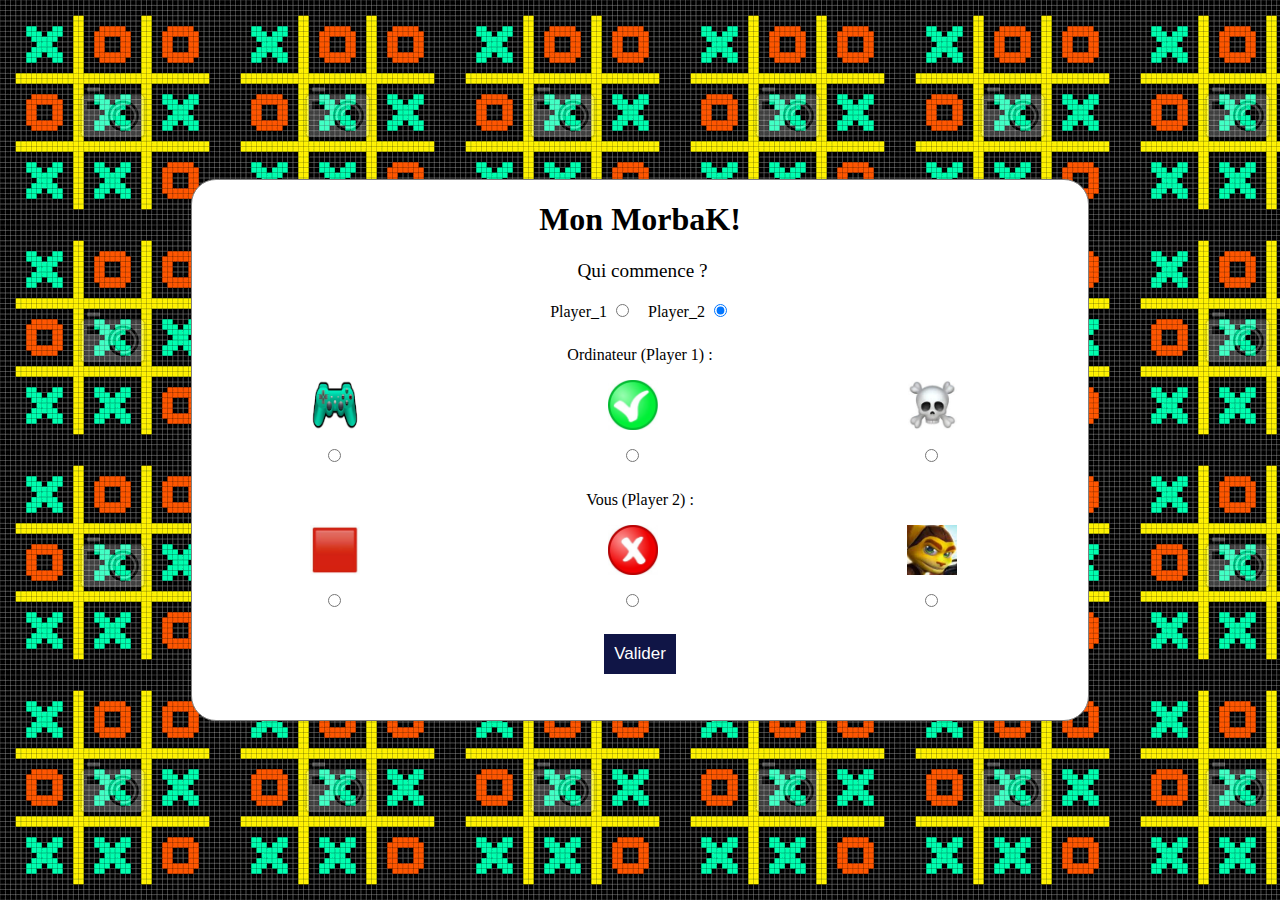
<file: index.html>
<!DOCTYPE html>
<html lang="en">
<head>
    <meta charset="UTF-8">
    <meta http-equiv="X-UA-Compatible" content="IE=edge">
    <meta name="viewport" content="width=device-width, initial-scale=1.0">
    <title>jeu du Morpion (menu)</title>
    <link rel='shortcut icon' href="./favicon/favicon.png" type="image/x-icon">
    <link rel="stylesheet" href="./css/style0.css">
    <script  src="./js/app0.js" defer></script>
</head>
<body>
    <div class="div_content">
        <div class="menu">
            <div>
                <h1 class="title_menu">Mon MorbaK!</h1>
            </div>
            <p class="text_option">Qui commence ? 
                    <div class="textOptionContainer">
                        
                        <div class="inlineText1">
                            <label for="p1">Player_1</label>
                            <input class="play1" type="radio" id="p1" name="choiceBegin" value="p1">

                        </div>
                        <div class="inlineText2">
                            <label for="p2">Player_2</label>
                            <input class="play2" checked type="radio" id="p2" name="choiceBegin" value="p2">

                        </div>
                    </div>
               
                   
               
            </p>
            <div class="div_choice_content">
                <div class="all_content1">
                    <p class="player1">Ordinateur (Player 1) :</p>
                    <div class="content_div_img1">
                        <div>
                            <label for="img1"><img class="img1" src='./img/manette.png'></label><br>
                            <input class="input1" type="radio" id="img1" name="img_player1" value="img1">
                        </div>
                        <div>
                            <label for="img2"><img class="img2" src='./img/true.png'></label><br>
                            <input class="input2" type="radio" id="img2" name="img_player1" value="img2">
                        </div>
                        <div>
                            <label for="img3"><img class="img3" src='./img/mort.png'></label><br>
                            <input class="input3" type="radio" id="img3" name="img_player1" value="img3">
                        </div>

                    </div>
                </div>
                <div class="all_content2">
                    <p class="player2">Vous (Player 2) :</p>
                    <div class="content_div_img2">
                        <div>
                            <label for="img1"><img class="img4" src='./img/carre.png'></label><br>
                            <input class="input4" type="radio" id="img1" name="img_player2" value="img4">
                        </div>
                        <div>
                            <label for="img2"><img class="img5" src='./img/false.png'></label><br>
                            <input class="input5" type="radio" id="img2" name="img_player2" value="img5">
                        </div>
                        <div>
                            <label for="img3"><img class="img6" src='./img/child.png'></label><br>
                            <input class="input6" type="radio" id="img3" name="img_player2" value="img6">
                        </div>
                    </div>
                </div>
                <div class="content_but">
                    <button type="button" id="but_commit">Valider</button>
                </div>
            </div>
        </div>
    </div>   
</body>
</html>
</file>
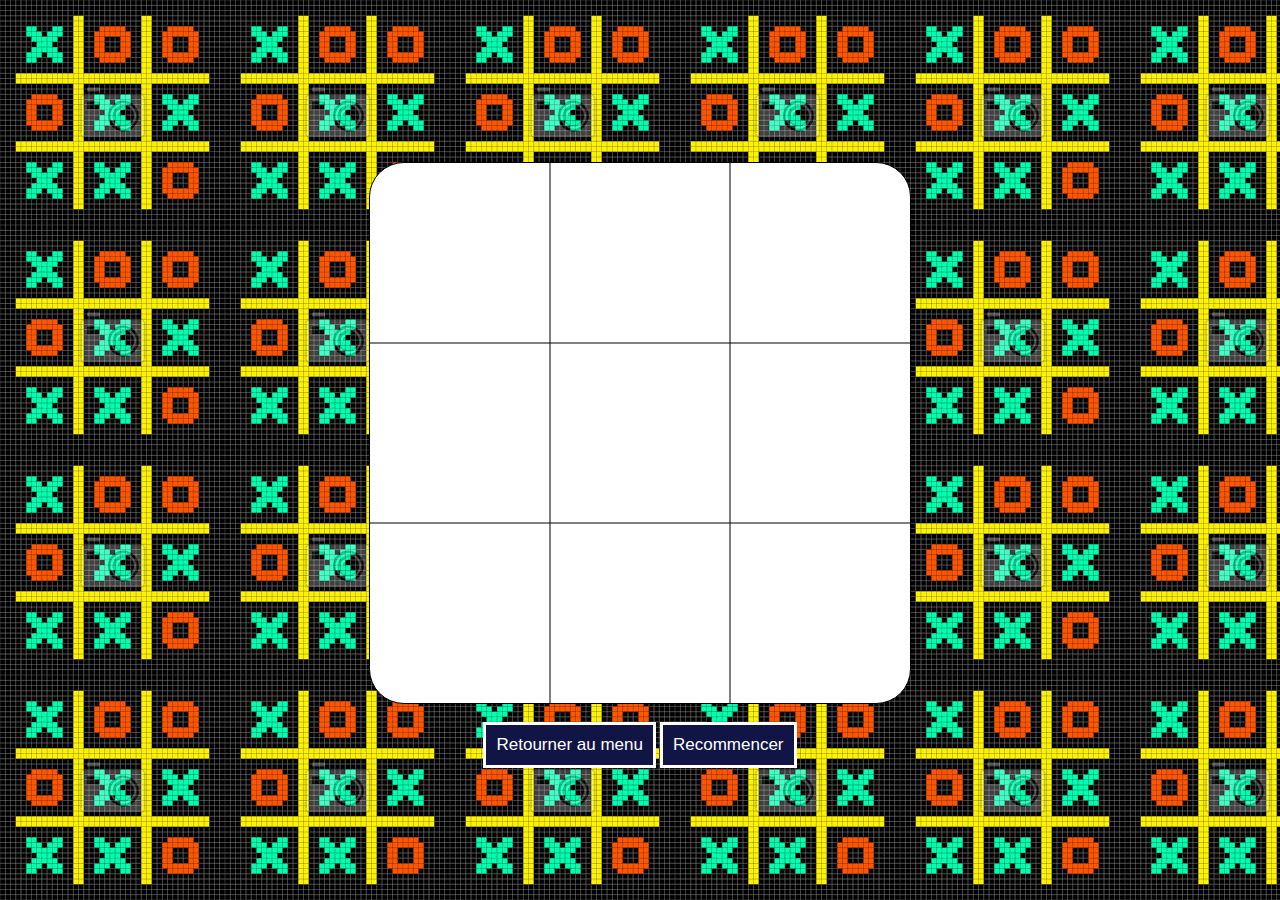
<file: game.html>
<!DOCTYPE html>
<html lang="en">
<head>
    <meta charset="UTF-8">
    <meta http-equiv="X-UA-Compatible" content="IE=edge">
    <meta name="viewport" content="width=device-width, initial-scale=1.0">
    <meta name="description" content="Le jeu du morpion ou tic-tac-toc">
    <title>jeu du Morpion (jeu)</title>
    <link rel='shortcut icon' href="./favicon/favicon.png" type="image/x-icon">
    <link rel="stylesheet" href="./css/style.css">
    <script type="module" src="./js/app.js" defer></script>
</head>
<body id="body">
        <div class="content">
            <canvas id="canvas"></canvas><br>
            <div>
                <button class="option_button" type="button" id="options">Retourner au menu</button>
                <button class="option_button" type="button" id="reload">Recommencer</button>
            </div>
        </div>   
</body>
</html>
</file>
<file: css/style0.css>
html , body {
    --height_img : 50px;
    --dec : -13px;
    --dec_top : 15px;
    height: 100vh;
    padding: 0;
    margin: 0;
}

.div_content {
    width: 100vw;
    height: 100vh;
    display: flex;
    justify-content: center;
    align-items: center;
    background-image: url('../img/téléchargement11.png');
}

.menu {
    width: 70%;
    height: 60%;
    border: 1px solid grey;
    min-height: 420px;
    z-index: 2;
    background-color: white;
    border-radius: 25px;
    
}

.title_menu {
    text-align: center;
    font-family: cursive;
}

.player1 , .player2 {
    text-align: center;
}
.div_choice_content {
    width: 100%;
    height: auto;
    min-height: 320px;
}

.content_div_img1 {
    display: flex;
    justify-content: space-around;

}

.all_content1 {
    margin-top: 25px;
}

.all_content2 {
    margin-top: 25px;
}

.content_div_img2 {
    display: flex;
    justify-content: space-around;

}

.img1 , .img2 , .img3 , .img4 , .img5 , .img6 {
    width: var(--height_img);
    height: var(--height_img);
    margin-left: var(--dec);
}

.input1 , .input2 , .input3 , .input4 , .input5 , .input6 {
        margin-top: var(--dec_top);
}

input:hover {
    cursor: pointer;
}

.text_option {
    text-align: center;
    margin-left: 5px;
    font-family: cursive;
    font-size: 1.2em;
}

.textOptionContainer {
     display: flex;
    flex-direction: row;
    justify-content: center;
    align-items: center;
}

.inlineText1, .inlineText2 {
    display: inline;
    margin:  0 0.5em 0 0.5em;
}


input:hover {
   border: 1px solid black;
}

.content_but {
    display: flex;
    justify-content: center;
    margin-top: 20px;
}

.content_but button {
    padding: 10px;
    z-index : 3;
    cursor: pointer;
    background-color: rgb(16, 21, 70);
    color: white;
    font-size: 17px;
    border: 3px solid white;
}

.content_but button:hover {
    background-color: rgba(176, 230, 247, 0.864);
    color: rgb(36, 34, 34);
    transition: color 0.5s;
    transition: background-color 0.8s;
}


@media screen and (max-width: 750px) {
   .menu {
       width: 75%;
       height: 75%;
   }


    .inlineText1, .inlineText2 {
        display: inline;
        margin:  0 1em 0 1em;
    }
}
</file>
<file: css/style.css>
html {
    margin: 0;
    padding: 0;
    box-sizing: border-box;
}
body {
    background-image: url('../img/téléchargement11.png');
    display: flex;
    justify-content: center;
    align-items: center;
    height: 100vh;
    margin: 0;
    padding: 0;
}

#canvas {
    cursor: pointer;
    background-color: white;
    z-index: 2;
    flex-basis: 0;
    border: 1px solid black;
}

h1 {
    font-family: Verdana, Geneva, Tahoma, sans-serif;
    text-align : center;
    font-size: x-large;
    margin-top: 50px;
}

.content {
    display: flex;
    flex-direction: column;
    align-items: center;
    justify-content: center;
    margin-top: 30px;
}

.alert_content {
    position: absolute;
    z-index : 3;
    top: 35.5vh;
    left: 10vw;
    background-color: rgb(64, 100, 206 , 0.79);
    border: 2px solid black;
    width: 80vw;
    height: calc(50vh / 2);
    display: flex;
    flex-direction: column;
    justify-content: center;
    color: white;
    align-items: center;
    font-size: 35px;
}

.alert img {
        width: 50px;
        height: 50px;
        transform: translateY(+20%);
}

 .alert {
        font-size: 30px;
}

canvas {
    border-radius: 35px;
    margin: auto;
}

.replay_button {
    padding: 10px;
    cursor: pointer;
    background-color: rgb(16, 21, 70);
    color: white;
    font-size: 17px;
    margin-top: 25px;
    border: 3px solid white;

}
.replay_button:hover {
    background-color: rgba(176, 230, 247, 0.664);
    color: rgb(36, 34, 34);
    transition: color 0.5s;
    transition: background-color 0.8s;
}

.alert_message {
    width: 50%;
    height: 300px;
    background-color: royalblue;
    z-index: 3;
}

.replay_button {
        position: absolute;
        bottom: 0;
    }

.option_button {
    padding: 10px;
    cursor: pointer;
    background-color: rgb(16, 21, 70);
    color: white;
    font-size: 17px;
    border: 3px solid white;
}

.option_button:hover {
    background-color: rgba(176, 230, 247, 0.864);
    color: rgb(36, 34, 34);
    transition: color 0.5s;
    transition: background-color 0.8s;
}

@media screen and (max-width: 750px) {
   
    .alert img {
        width: 35px;
        height: 35px;
    }

    .alert {
        font-size: 22px;
    }

    
}
</file>
